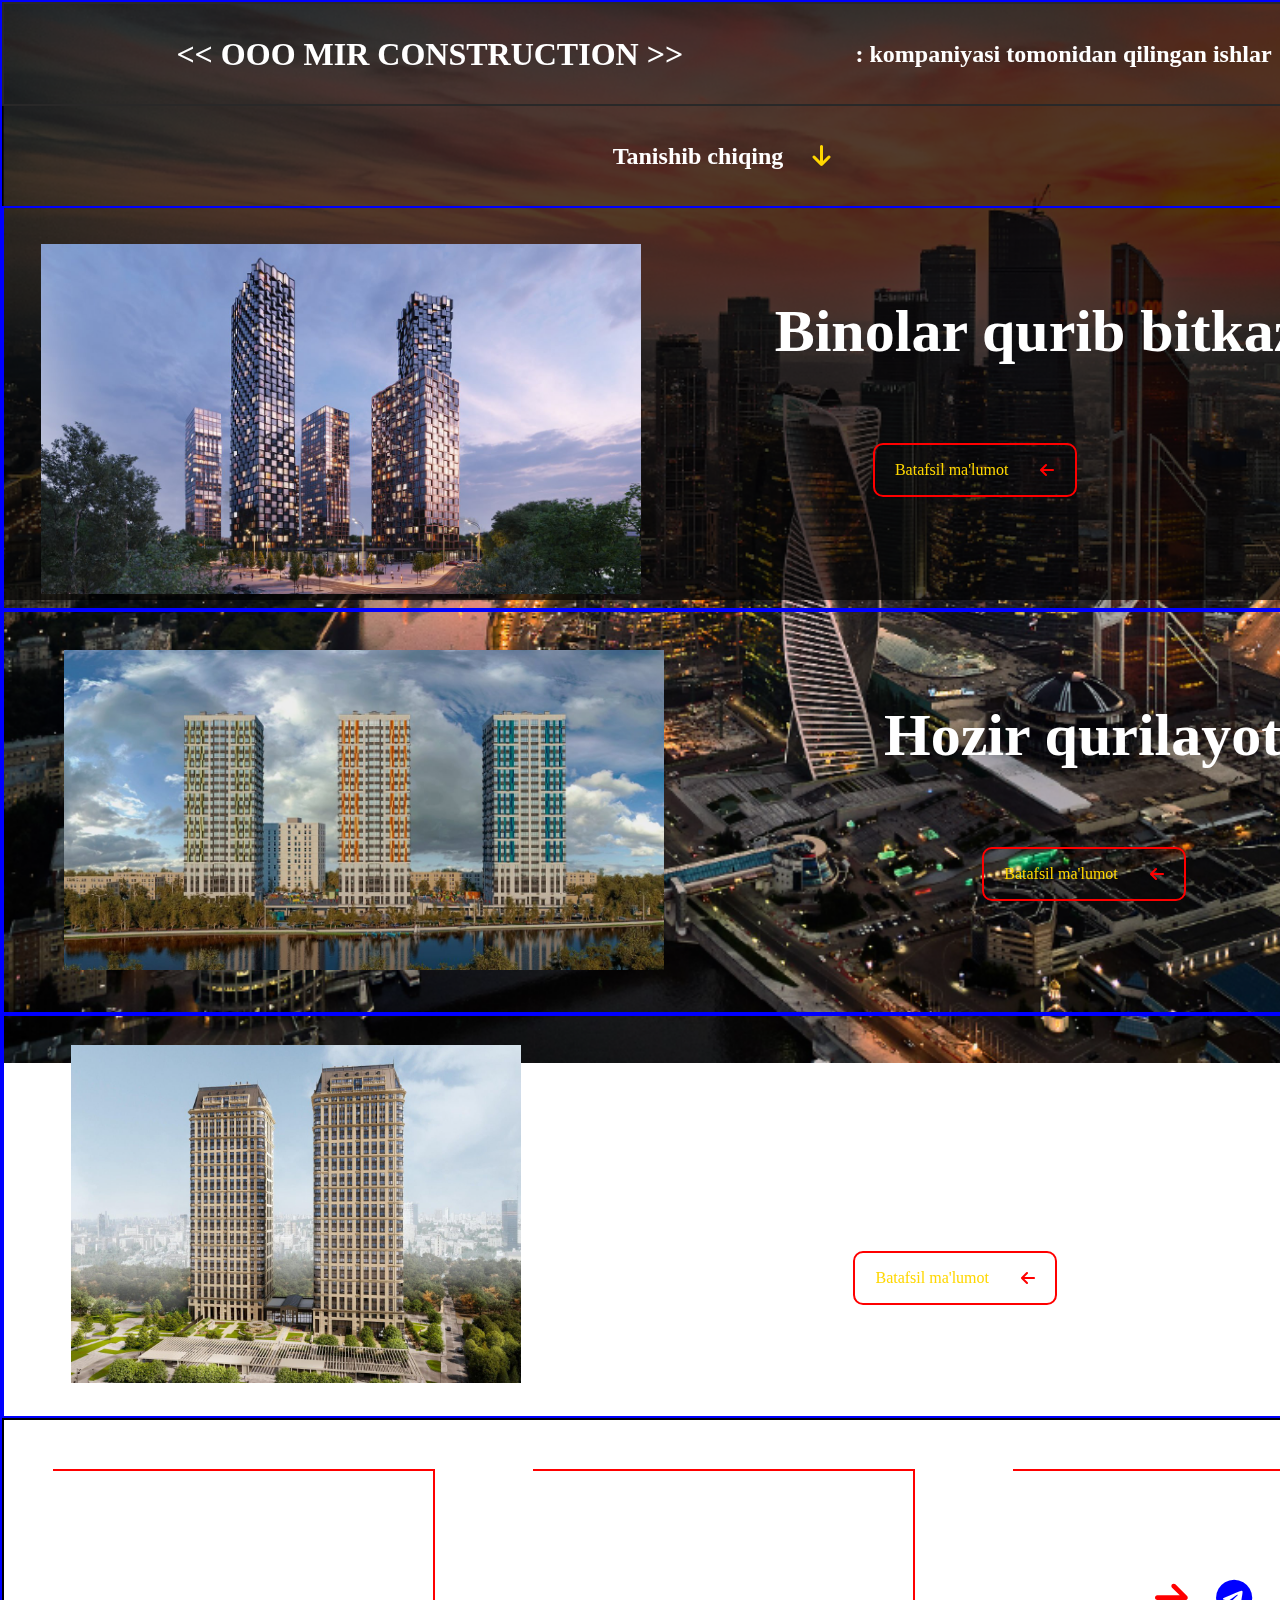
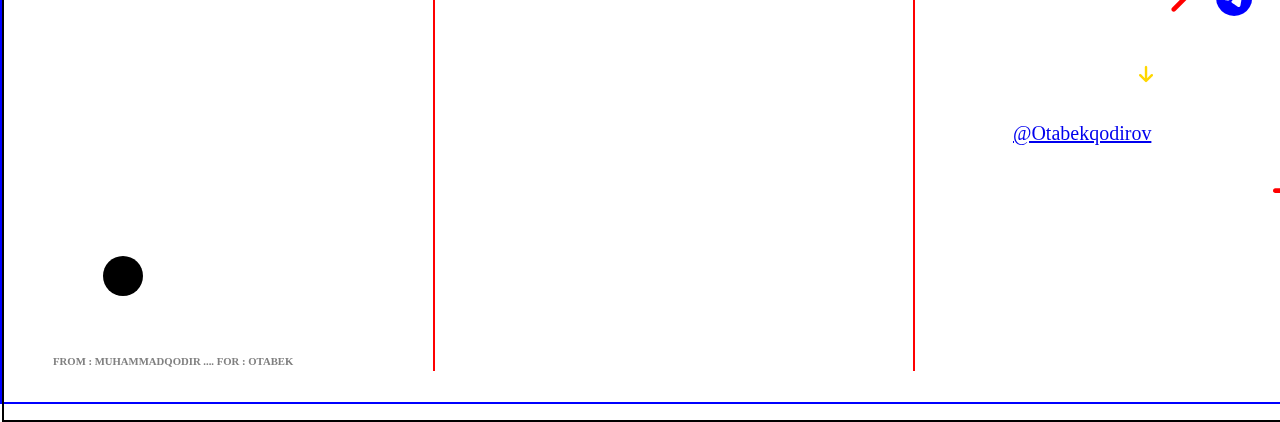
<file: index.html>
<!DOCTYPE html>
<html lang="en">

<head>
    <meta charset="UTF-8">
    <meta name="viewport" content="width=device-width, initial-scale=1.0">
    <title>Document</title>
    <link rel="stylesheet" href="style.css">
    <link rel="stylesheet" href="responsive.css">
    <link rel="stylesheet" href="https://cdnjs.cloudflare.com/ajax/libs/font-awesome/6.6.0/css/all.min.css">
</head>

<body>
    <div class="site">
        <div class="sit">
        </div>
        <img  src="Screenshot_110.png" class="bir8">
        <div class="bir">

<h1 class="from"> <<   OOO MIR CONSTRUCTION   >> </h1>
<h2 class="tom">: kompaniyasi tomonidan qilingan ishlar</h2>


        </div>
        <div class="biryarim">
<h2 class="tan">Tanishib chiqing &nbsp;&nbsp;&nbsp;&nbsp;<i class="fa-solid fa-arrow-down fa-beat"></i> </h2>
        </div>
        <div class="ikki">
            <div class="ikki1">
                <div class="ikki11">
                <a href="rasm1.html">    <img src="photo_2024-08-26_12-59-55.jpg" class="img1" alt=""></a>
                </div>
                <div class="ikki12">
                    <h1 class="tugagan">Binolar qurib bitkazilgan</h1>
                    <br><br><br>
                    <div class="ikki121">
                        <a href="rasm1.html" class="p1">Batafsil ma'lumot &nbsp;&nbsp;&nbsp;&nbsp;&nbsp;&nbsp;&nbsp;<i class="fa-solid fa-arrow-left fa-flip"></i></a>
                    </div>
                </div>
            </div>
            <div class="ikki2">
                <div class="ikki21">
                    <a href="rasm2.html"><img src="photo_2024-08-26_13-00-45.jpg" class="img2" alt=""></a>
                </div>
                <div class="ikki22">
                    <h1 class="qurilayotgan">Hozir qurilayotgan </h1>
                    <br><br><br>
                    <div class="ikki221">
                        <a href="rasm2.html" class="p2">Batafsil ma'lumot &nbsp;&nbsp;&nbsp;&nbsp;&nbsp;&nbsp;&nbsp;<i class="fa-solid fa-arrow-left fa-flip"></i></a>
                    </div>
            </div></div>
            <div class="ikki3">
                <div class="ikki31">
                    <a href="rasm3.html" alt=""><img src="photo_2024-08-26_13-00-35.jpg" class="img3" alt=""></a>
                </div>
                <div class="ikki32">
                    <h1 class="qurilayotgan">Rejalashtirilgan Binolar </h1>
                    <br><br><br>
                    <div class="ikki321">
                        <a href="rasm3.html" class="p3">Batafsil ma'lumot &nbsp;&nbsp;&nbsp;&nbsp;&nbsp;&nbsp;&nbsp;<i class="fa-solid fa-arrow-left fa-flip"></i></a>
                    </div>
            </div>
            </div>

        <div class="uch">
<div class="uch1">
<h2 class="mir1">""OOO MIR CONSTUURCTION""</h2>
<br><br>
<h3 class="bu1">Bu kompaniya 2005 - yil tashkil topgan bo'lib hozirga qadar ishlab kelmoqda .   Kompaniya Rossiyaning ko'plab osmon o'par binolarini barpo etgan . va hozirda Rossiyadagi va chet ellik 10 000 nafarga yaqin ishchilarni o'z ichiga olgan kompaniyadir.  </h3><br><br><br><br><br><br>
<div class="oq">
<div class="oqk">
    <div class="qora"></div>
</div>
</div>

<br><br><br>
<h6 class="for">FROM : MUHAMMADQODIR  ....  FOR : OTABEK</h6>

</div>

    <div class="uch2"><br><br>
<h2 class="bu">Bugun bilib oldingiz </h2><br><br>
<h3 class="qur1">
    1. Qurilayotgan binolar <br>
    2. Qurilib tugatilgan binolar <br>
   3. Qurilishi rejalashtirilgan binolar 
</h3><br><br><br><br><br>
<h2 class="bu2">
Binolar haqida tushuncha 
</h2><br><br>
<h3 class="qur2">
1. JK HIGH LIFE <br>
2. JK REKA  <br>
3. JK SOBITIYE-3 <br>
4. JK SOBITIYE-4<br>
5. JK SOBITIYE-5 <br>
6. JK TRIUMF
</h3>
    </div>


<div class="uch3"><br><br><br>
<h2 class="nomer">+7 925 875 1801</h2>
<br><br>
<h3 class="tel1">TELEGRAM &nbsp;&nbsp;&nbsp;&nbsp;&nbsp;
    <i class="fa-solid fa-arrow-right fa-beat-fade fa-2xl"></i>&nbsp;&nbsp;&nbsp;&nbsp;&nbsp;

    <a href="https://t.me/Otabekqodirov"><i class="fa-brands fa-telegram fa-fade fa-2xl"></i></a></h3>
<br>
<br><br>
<h3 class="m3">Murojat uchun <i class="fa-solid fa-arrow-down fa-bounce"></i></h3><br><br>
<a class="a1" href="https://t.me/Otabekqodirov">@Otabekqodirov</a>
<br><br><br>
<h3 class="shu">Shunday saytlar yaratish uchun <i class="fa-solid fa-arrow-right fa-beat-fade fa-2xl"></i> &nbsp;&nbsp;&nbsp;&nbsp;&nbsp;<a href="https://t.me/KICHIK_VEB_DEVELOPER_10"><i class="fa-brands fa-telegram fa-fade fa-2xl"></i></a></h3><br><br>

</div>

</div>




























    </div>
    
</body>

</html>
</file>
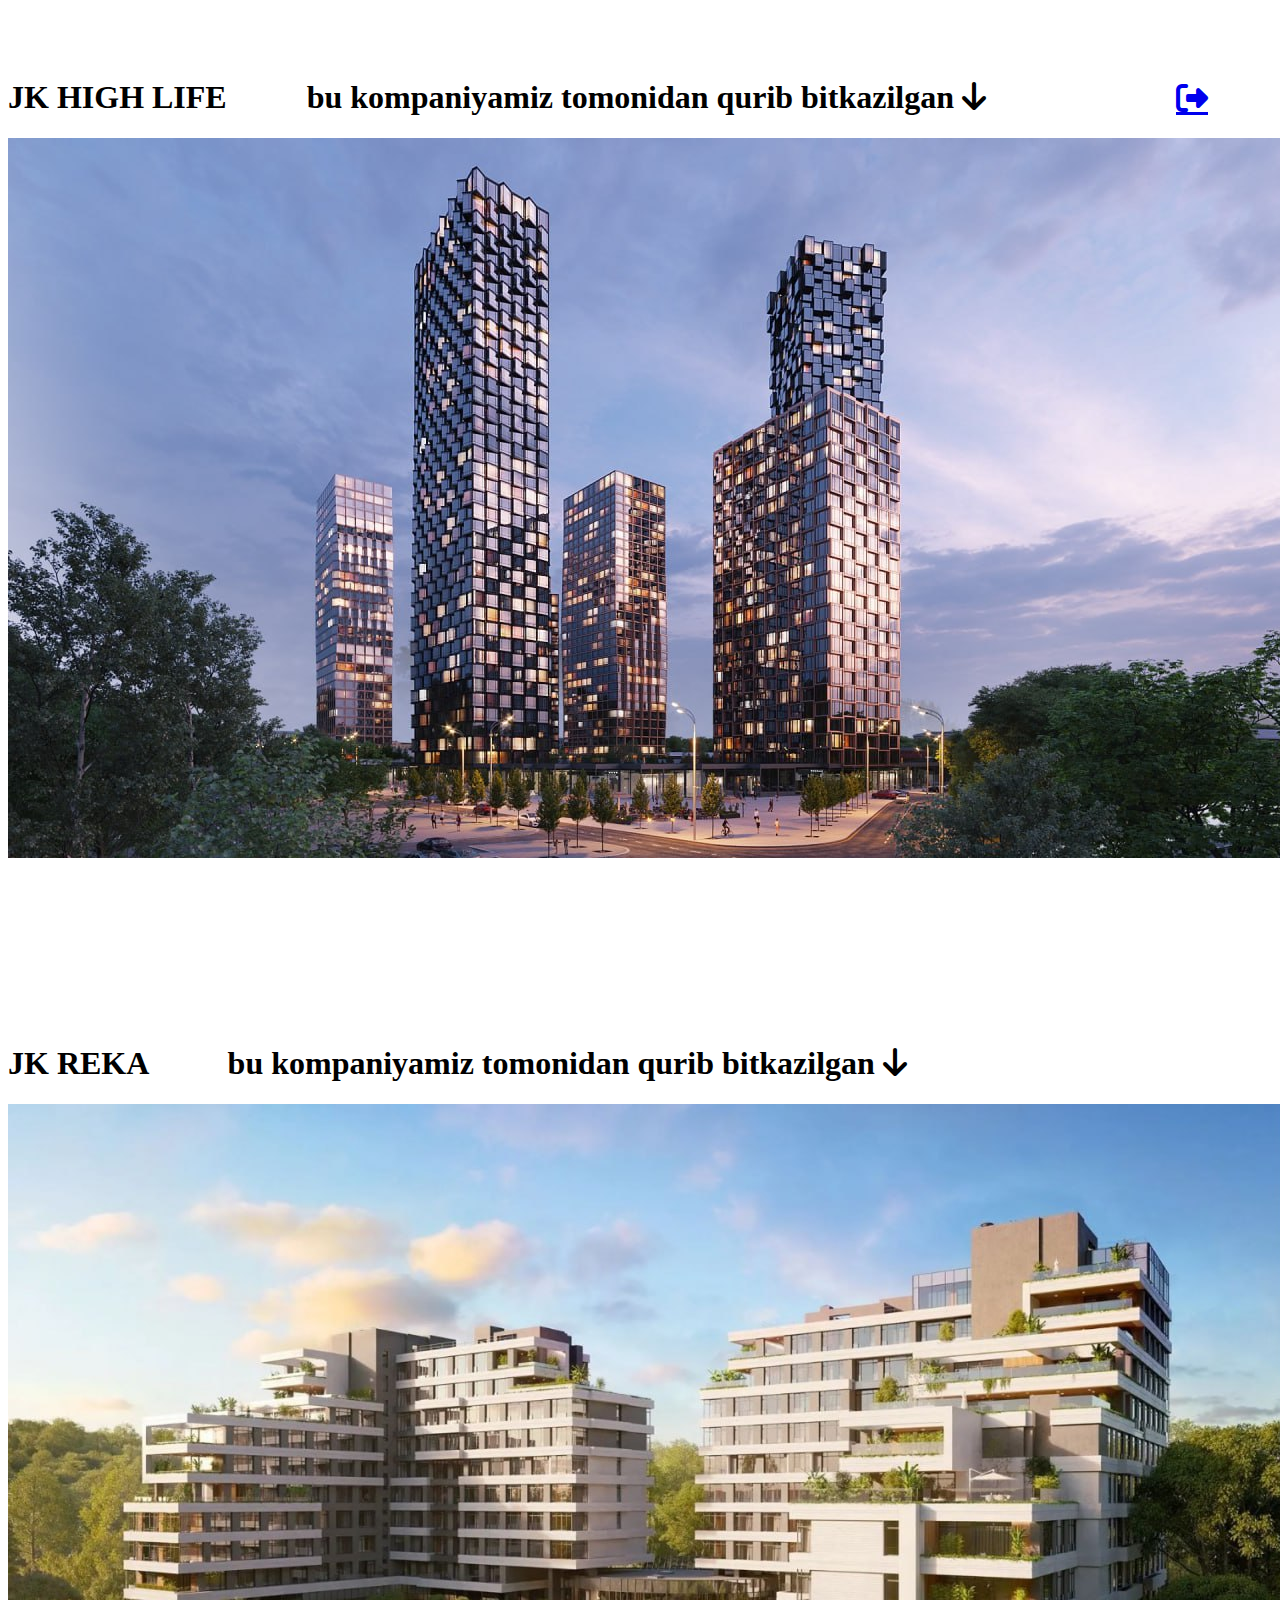
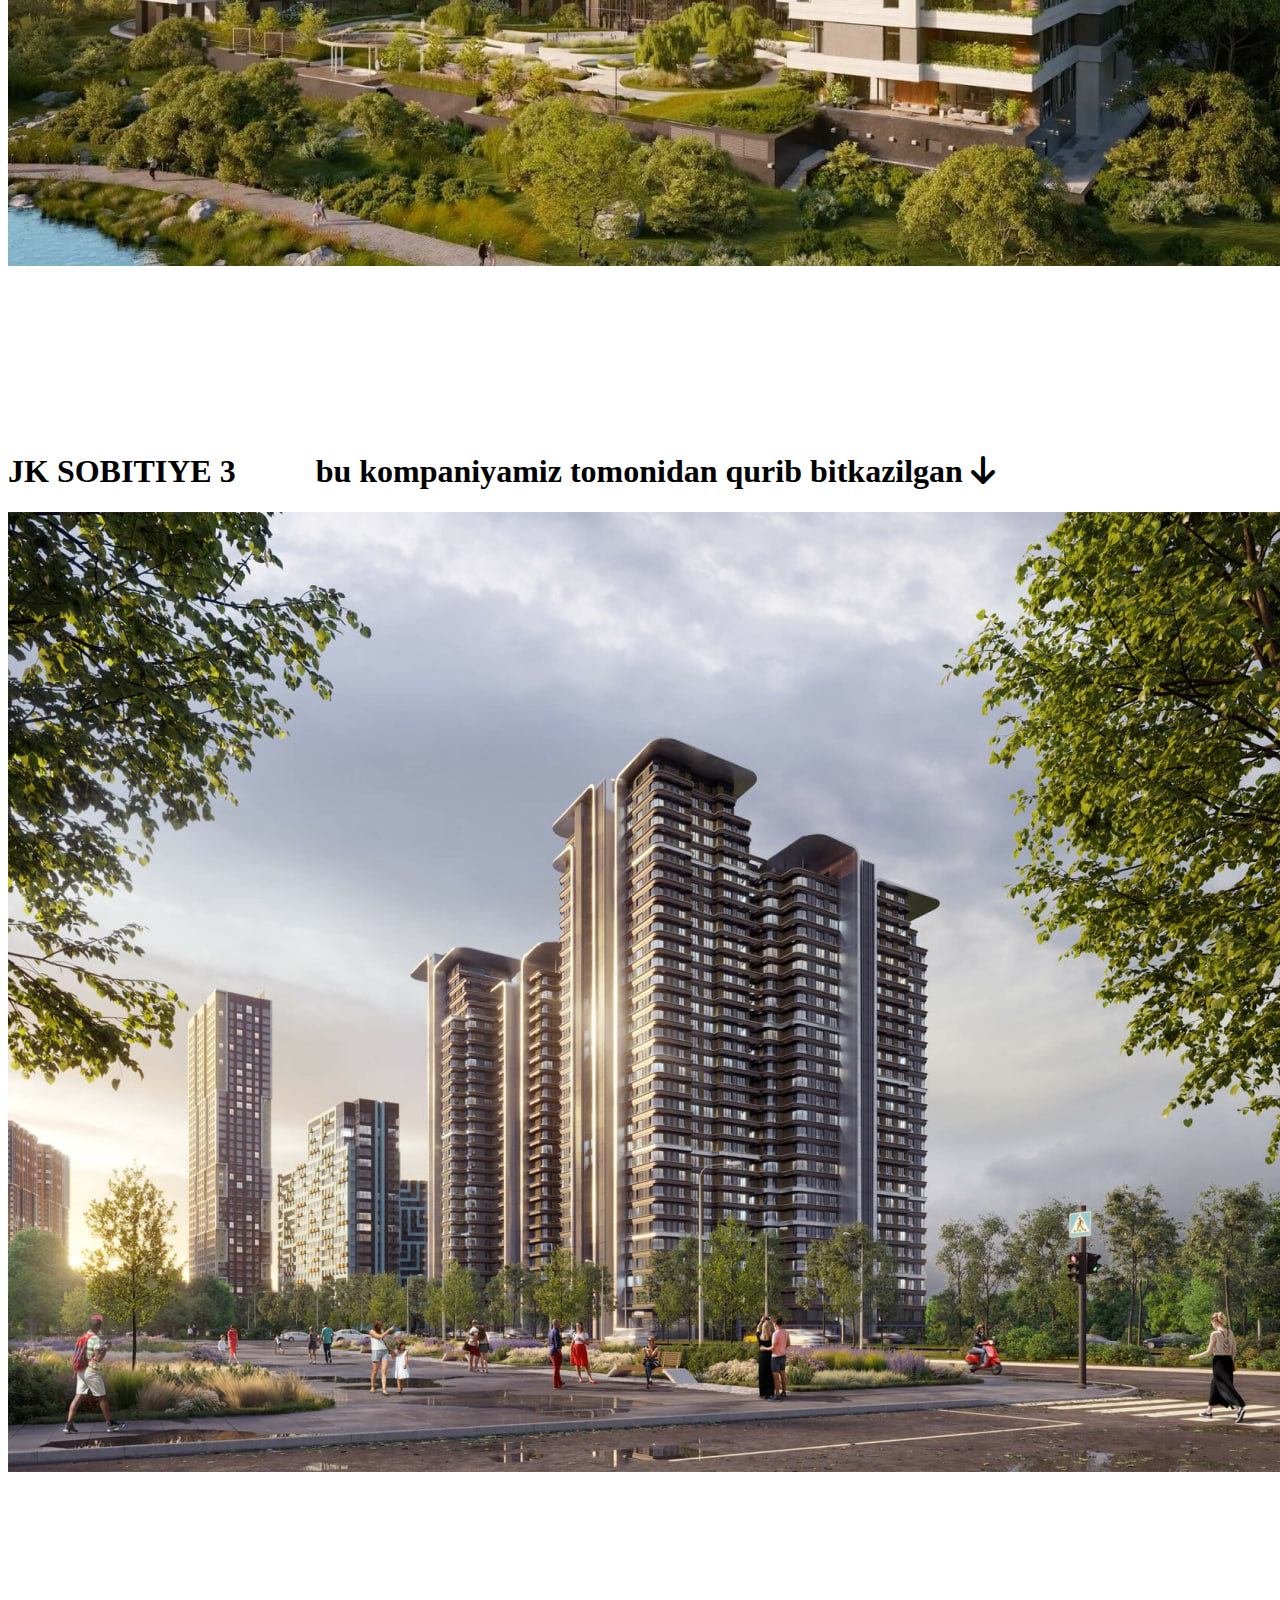
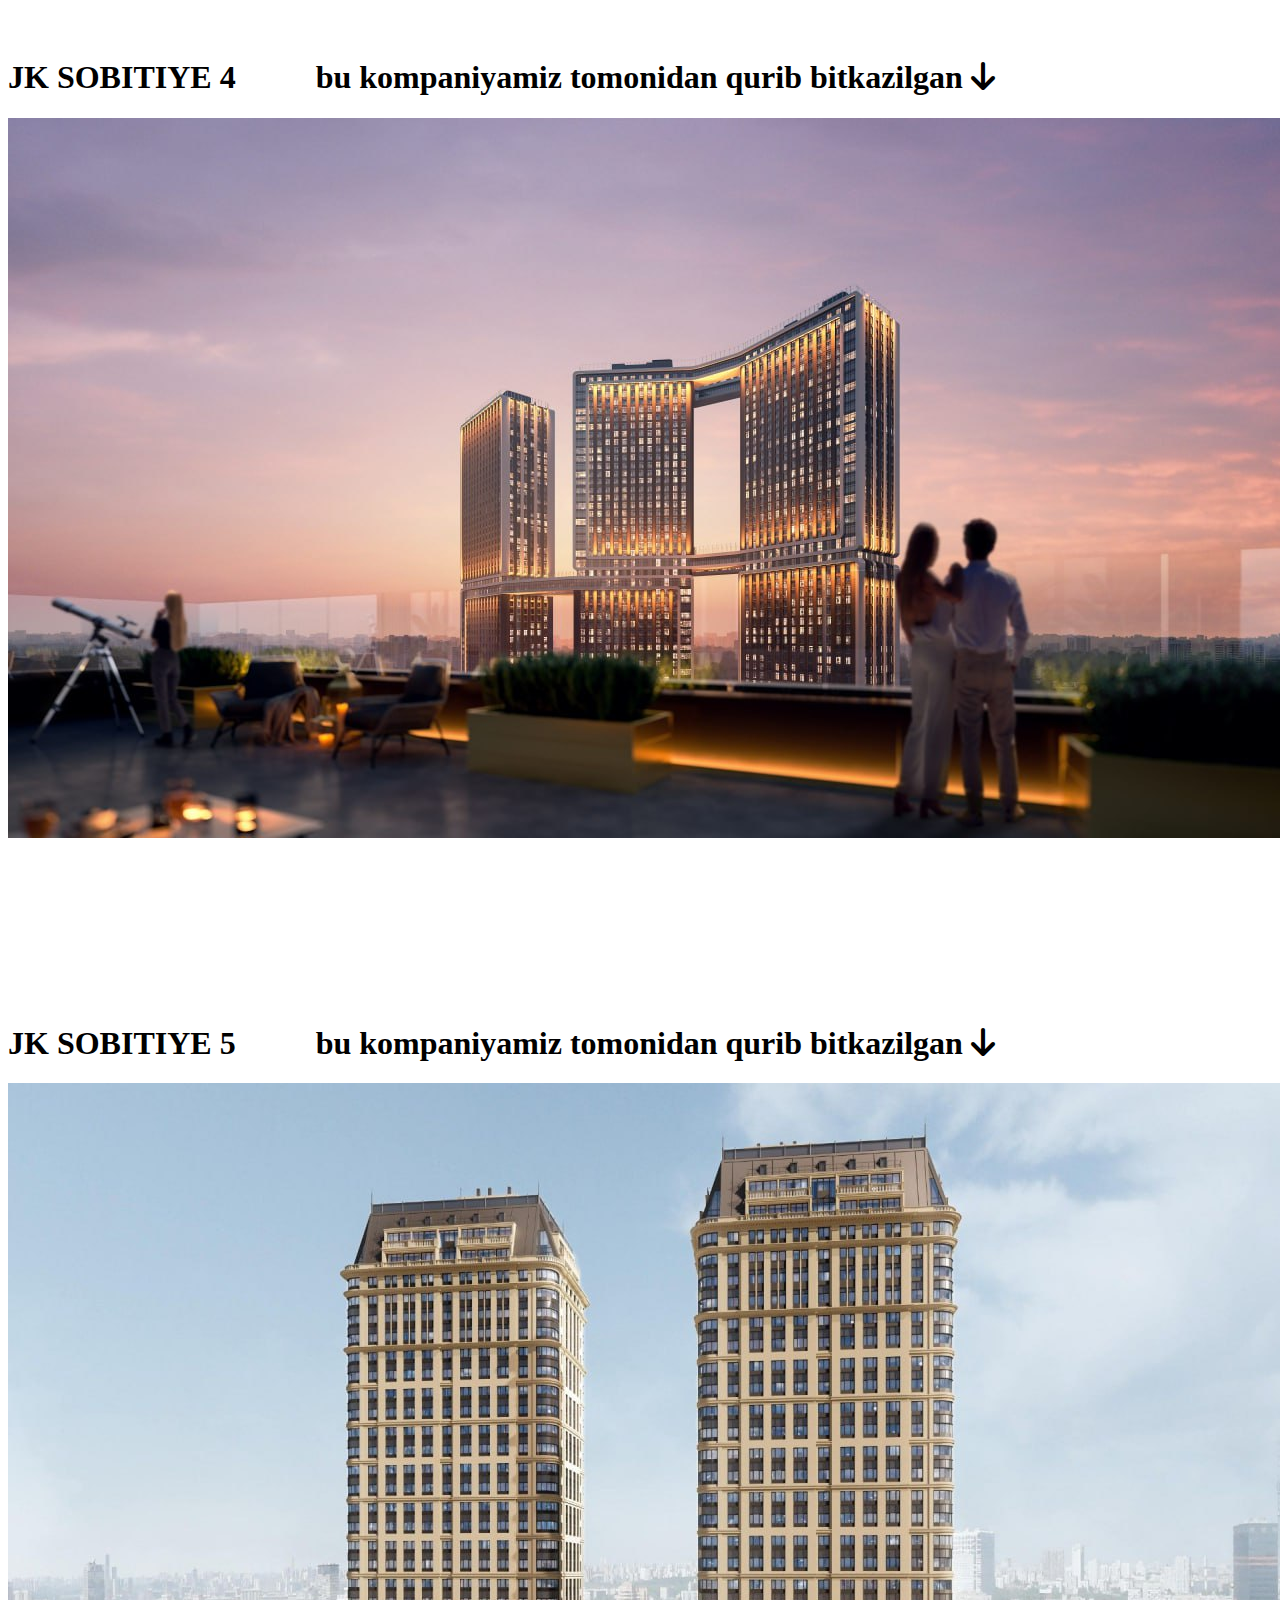
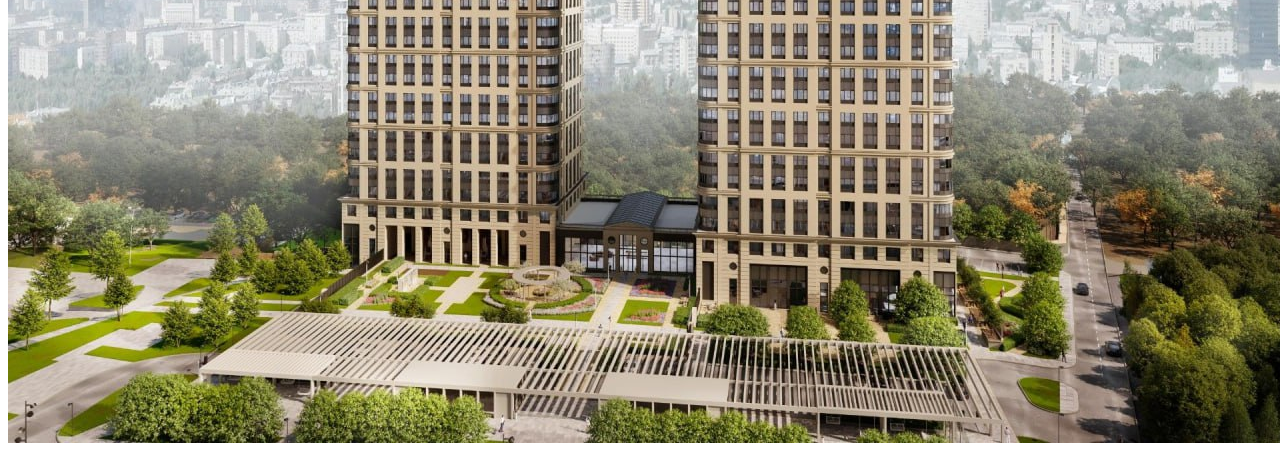
<file: rasm1.html>
<!DOCTYPE html>
<html lang="en">
<head>
    <meta charset="UTF-8">
    <meta name="viewport" content="width=device-width, initial-scale=1.0">
    <title>Document</title>
    <link rel="stylesheet" href="rasm1.css">
    <link rel="stylesheet" href="https://cdnjs.cloudflare.com/ajax/libs/font-awesome/6.6.0/css/all.min.css">
</head>
<body>
<a href="index.html" class="ss">    <i class="fa-solid fa-right-from-bracket fa-bounce fa-2xl"></i></a>
<h1 class="jk1"> JK HIGH LIFE &nbsp;&nbsp;&nbsp;&nbsp;&nbsp;&nbsp;&nbsp;&nbsp;&nbsp;bu kompaniyamiz tomonidan qurib bitkazilgan 
    <i class="fa-solid fa-arrow-down fa-beat"></i></h1>
   <img src="photo_2024-08-26_12-59-55.jpg" alt=""><br><br><br><br><br><br><br><br><br><br>
   <h1 class="jk1"> JK REKA &nbsp;&nbsp;&nbsp;&nbsp;&nbsp;&nbsp;&nbsp;&nbsp;&nbsp;bu kompaniyamiz tomonidan qurib bitkazilgan 
    <i class="fa-solid fa-arrow-down fa-beat"></i></h1>
 <img src="photo_2024-08-26_13-00-11.jpg" alt=""><br><br><br><br><br><br><br><br><br><br>
 <h1 class="jk1"> JK SOBITIYE 3 &nbsp;&nbsp;&nbsp;&nbsp;&nbsp;&nbsp;&nbsp;&nbsp;&nbsp;bu kompaniyamiz tomonidan qurib bitkazilgan 
    <i class="fa-solid fa-arrow-down fa-beat"></i></h1>
<img src="photo_2024-08-26_13-00-19.jpg" alt=""><br><br><br><br><br><br><br><br><br><br>
<h1 class="jk1"> JK SOBITIYE 4 &nbsp;&nbsp;&nbsp;&nbsp;&nbsp;&nbsp;&nbsp;&nbsp;&nbsp;bu kompaniyamiz tomonidan qurib bitkazilgan 
    <i class="fa-solid fa-arrow-down fa-beat"></i></h1>
<img src="photo_2024-08-26_13-00-25.jpg" alt=""
><br><br><br><br><br><br><br><br><br><br><h1 class="jk1"> JK SOBITIYE 5 &nbsp;&nbsp;&nbsp;&nbsp;&nbsp;&nbsp;&nbsp;&nbsp;&nbsp;bu kompaniyamiz tomonidan qurib bitkazilgan 
    <i class="fa-solid fa-arrow-down fa-beat"></i></h1>

<img src="photo_2024-08-26_13-00-35.jpg" alt="">


</body>
</html>
</file>
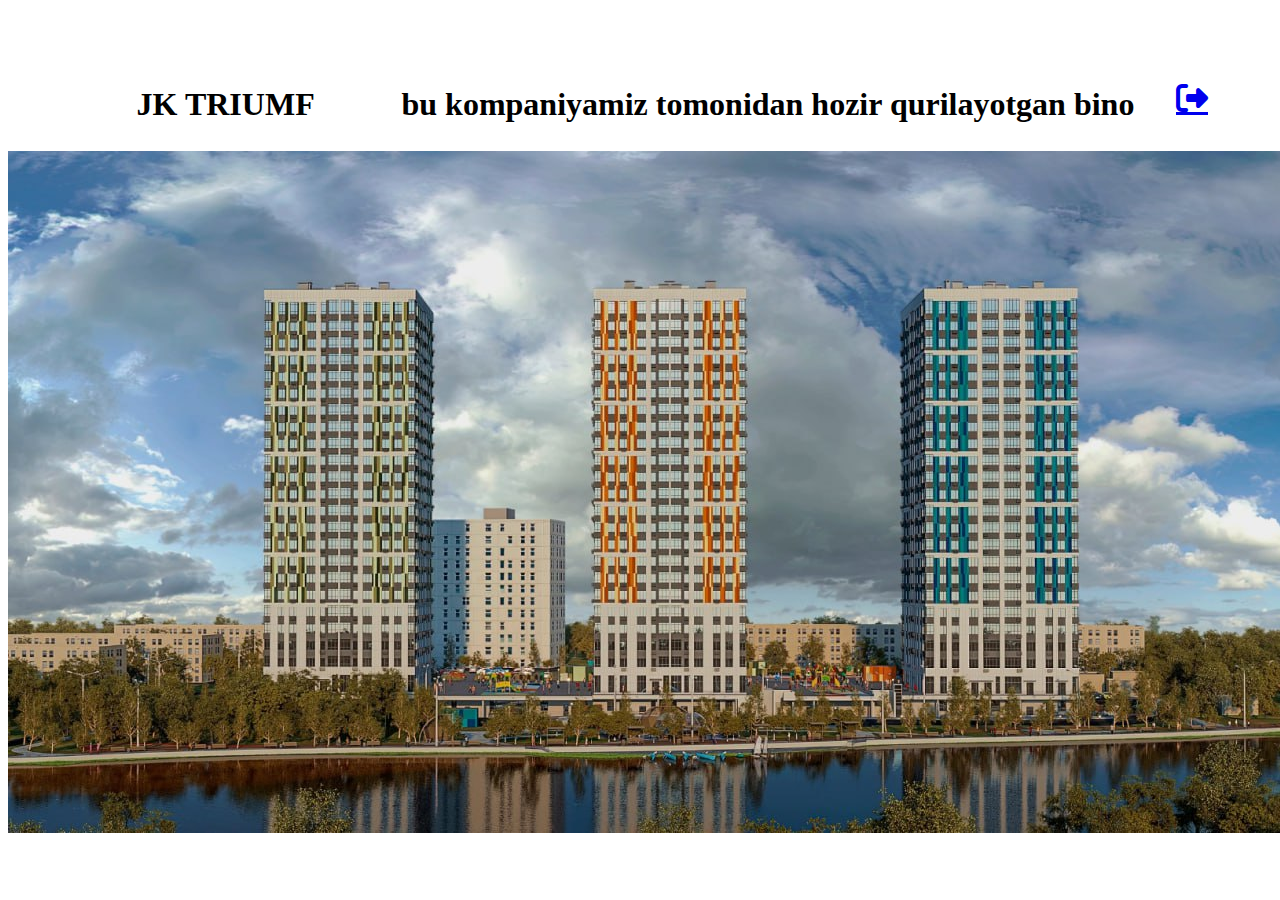
<file: rasm2.html>
<!DOCTYPE html>
<html lang="en">
<head>
    <meta charset="UTF-8">
    <meta name="viewport" content="width=
    , initial-scale=1.0">
    <title>Document</title>
    <link rel="stylesheet" href="rasm2.css">
    <link rel="stylesheet" href="https://cdnjs.cloudflare.com/ajax/libs/font-awesome/6.6.0/css/all.min.css">
</head>
<body>
    <a href="index.html" class="ss">    <i class="fa-solid fa-right-from-bracket fa-bounce fa-2xl"></i></a>
    <h1 class="jktr">JK TRIUMF &nbsp;&nbsp;&nbsp;&nbsp;&nbsp;&nbsp;&nbsp;&nbsp;&nbsp;  bu kompaniyamiz tomonidan hozir qurilayotgan bino</h1>
    <img src="photo_2024-08-26_13-00-45.jpg" alt="">
    <!-- <i class="fa-solid fa-right-from-bracket fa-bounce"></i> -->
</body>
</html>
</file>
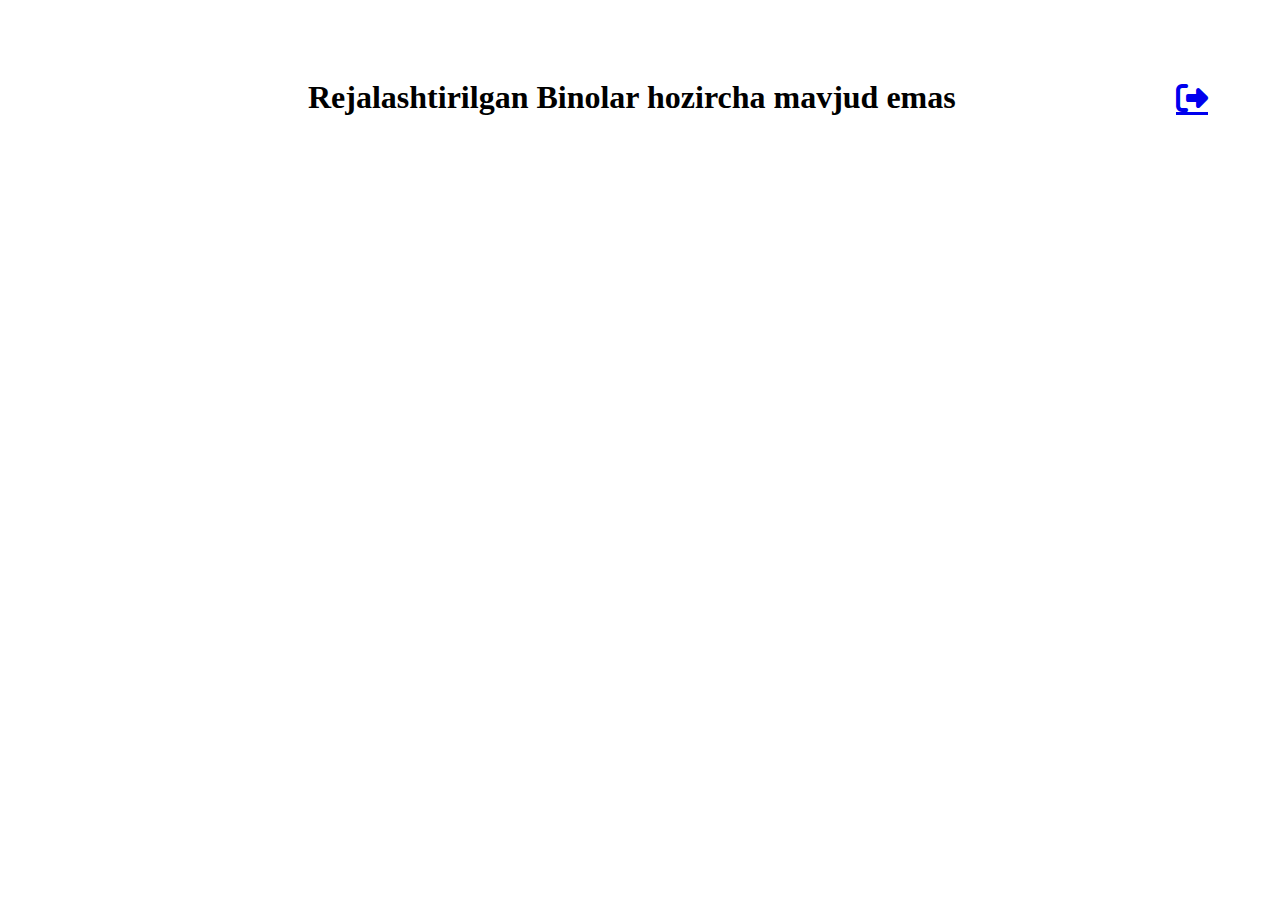
<file: rasm3.html>
<!DOCTYPE html>
<html lang="en">
<head>
    <meta charset="UTF-8">
    <meta name="viewport" content="width=device-width, initial-scale=1.0">
    <title>Document</title>
    <link rel="stylesheet" href="rasm3.css">
    <link rel="stylesheet" href="https://cdnjs.cloudflare.com/ajax/libs/font-awesome/6.6.0/css/all.min.css">
</head>
<body>
    <a href="index.html" class="ss">    <i class="fa-solid fa-right-from-bracket fa-bounce fa-2xl"></i></a>
    <div class="rasm3">
        <h1>Rejalashtirilgan Binolar hozircha mavjud emas</h1>
        <!-- <i class="fa-solid fa-arrow-left fa-flip"></i> -->
    </div>
</body>
</html>
</file>
<file: style.css>
*{
    margin: 0;
    padding: 0;

}
.site{
    width: 1440px;
    height: 2000px;
    /* background-color: black; */
    border: 2px solid blue;
    /* background:linear-gradient( to right, rgba(0, 0, 0, 0.647) ,rgba(0, 0, 0, 0.641)), url(Screenshot_109.png) no-repeat center center/cover; */
}

.bir8
{
    width: 1440px;
    z-index: -2;
    position: fixed;
    top: 0;

}
.sit{
    width: 1440px;
    height: 600px;
    z-index: -1;
    position: fixed;
    top: 0;
    background-color: rgba(0, 0, 0, 0.681);
}
.bir{
    width: 1440px;
    height: 100px;
    /* background-color: rgb(27, 27, 27); */
    line-height: 100px;
    border: 2px solid rgb(41, 40, 40);
    display: flex;
justify-content: space-evenly;

}
.img1{
    margin-left: 20px;
    width: 500px;
    transition: all 0.8s;
}
.img1:hover{
    width: 650px;
height: 110%;
}
.img2{
    width: 600px;
    transition: all 0.8s;
}
.img2:hover{
    width: 650px;

}
.img3{
    width: 450px;
    transition: all 0.8s;
}
.img3:hover{
    width: 500px;

}
.ikki{
    width: 1440px;
    height: 1200px;
    /* border: 2px solid red; */
}
.ikki1{
    width: 1440px;
    height: 400px;
    border: 2px solid blue;
    display: flex;
    justify-content: space-around;
    align-items: center;
}
.ikki2{
    width: 1440px;
    height: 400px;
    border: 2px solid blue;
    display: flex;
    justify-content: space-around;
    align-items: center;

}
.ikki3{
    width: 1440px;
    height: 400px;
    border: 2px solid blue;
    display: flex;
    justify-content: space-around;
    align-items: center;
}
.biryarim{
    width: 1440px;
    height: 100px;
    /* background-color: black; */
    display: flex;justify-content: center;
    align-items: center;
}
.img1{
    width: 600px;
    height: 350px;
    margin-top: 25px;
}
.tugagan{
    margin-left: 100px;
    font-size: 60px;
    color: white;
}
.ikki121{
    width: 600px;
    height: 100px;
    display: flex;justify-content: center;
    align-items: center;
}

.p1{
    /* font-family: 'Courier New', Courier, monospace; */
    /* font-style: none; */
    /* display: none; */
    width: 200px;
    height: 50px;
    border: 2px solid red;
    /* background-color: rgb(33, 32, 32); */
    border-radius: 10px;
    display: flex;
justify-content: center;
align-items: center;
color: gold;
text-decoration: none;
transition: all 0.8s;
}
.p1:hover{
    /* width: ; */
    color: red;
    font-size: 20px;
    border: 5px solid blue;
    background-color: #fff;
    box-shadow: 10px 10px 10px green;
}


.qurilayotgan{
    margin-left: 100px;
    font-size: 60px;
    color: white;
}
.ikki221{
    width: 600px;
    height: 100px;
    display: flex;justify-content: center;
    align-items: center;
}


.p2{
    /* font-family: 'Courier New', Courier, monospace; */
    /* font-style: none; */
    /* display: none; */
    width: 200px;
    height: 50px;
    border: 2px solid red;
    /* background-color: rgb(33, 32, 32); */
    border-radius: 10px;
    display: flex;
justify-content: center;
align-items: center;
color: gold;
text-decoration: none;
transition: all 0.8s;
}
.p2:hover{
    /* width: ; */
    color: red;
    font-size: 20px;
    border: 5px solid blue;
    background-color: #fff;
    box-shadow: 10px 10px 10px green;
}









.qurilmoqchi{
    margin-left: 100px;
    font-size: 60px;
    color: white;
}
.ikki321{
    width: 600px;
    height: 100px;
    display: flex;justify-content: center;
    align-items: center;
}


.p3{
    /* font-family: 'Courier New', Courier, monospace; */
    /* font-style: none; */
    /* display: none; */
    width: 200px;
    height: 50px;
    border: 2px solid red;
    /* background-color: rgb(33, 32, 32); */
    border-radius: 10px;
    display: flex;
justify-content: center;
align-items: center;
color: gold;
text-decoration: none;
transition: all 0.8s;
}
.p3:hover{
    /* width: ; */
    color: red;
    font-size: 20px;
    border: 5px solid blue;
    background-color: #fff;
    box-shadow: 10px 10px 10px green;
}



.from{
    color: white;
transition: all 0.8s;

}
.from:hover{
    height: 50px;
    /* font-size: 40px; */
/* background-color: red; */
border-radius: 10px;
line-height: 100px;
    color: blue;
}
.tom{
    color: white;
}
.tan{
    color: white;
}

.uch{
    width: 1440px;
    height: 600px;
    border: 2px solid black;
    display: flex;
     justify-content: space-around;
     align-items: center;
}
.uch1{
    width: 380px;
    height: 500px;
    /* border: 2px solid blue; */
border-right: 2px solid red;
border-top: 2px solid red;
}
.uch2{
    width: 380px;
    height: 500px;
    /* border: 2px solid blue; */
    border-right: 2px solid red;
    border-top: 2px solid red;
}
.uch3{
    width: 380px;
    height: 500px;
    /* border: 2px solid blue; */
    border-right: 2px solid red;
    border-top: 2px solid red;
}
.mir1{
    color: white;
    margin-top: 50px;
}
.bu1{
    color: white;
}
.for{
    color: gray;
}
.oq{
    width: 300px;
    background-color: white;
    height: 50px;
    border-radius: 10px;
    display: flex;
    justify-content: center;
    align-items: center;
}
.oqk{
    width: 200px;
    /* background-color: white; */
    height: 50px;
    /* border-radius: 10px; */
    display: flex;
    justify-content: left;
    align-items: center;
}
.qora{
    background-color: black;
    width: 40px;
    height: 40px;
    border-radius: 50px;
    margin-top: 0px;
}
.bu{
    color: white;
}
.qur1{
    color: white;
}
.bu2{
    color: white;
}
.qur2{
    color: white;
}
.nomer{
    color: white;
}
.tel1{
    color: white;
}
.fa-2xl{
    color: blue;
}
.fa-solid{
    color: red;
}
.m3{
    color: white;
}
.a1{
    font-size: 20px;
}
.fa-arrow-down{
    color: gold;
}
.fa-solid1{
    color: green;
}
.shu{
    color: white
}
</file>
<file: responsive.css>
@media screen and(max-width:1440px) {
    
}
@media screen and(max-width:1200px) {
    
}
@media  screen and (max-width:768px) {
    
}
@media  screen and (max-width:320px) {
    
}
</file>
<file: rasm1.css>
.ss{
    width: 1200px;
    height: 50px;
    display: flex;
    justify-content: end;
transition: all 0.8s;
}
.ss:hover{
    color: red;
}
.fa-2xl{
    margin-top: 90px;
}
</file>
<file: rasm2.css>
.jktr{
width: 1255px;
height: 50px;

display: flex;
justify-content: center;
align-items: center;
}
.ss{
    width: 1200px;
    height: 50px;
    display: flex;
    justify-content: end;
    transition: all 0.8s;
}
.ss:hover{
    color: red;
}
.fa-2xl{
    margin-top: 90px;
}
</file>
<file: rasm3.css>
.ss{
    width: 1200px;
    height: 50px;
    display: flex;
    justify-content: end;
    transition: all 0.8s;
}
.ss:hover{
    color: red;
}
h1{
    margin-left: 300px;
}
.fa-2xl{
    margin-top: 90px;
}
</file>
